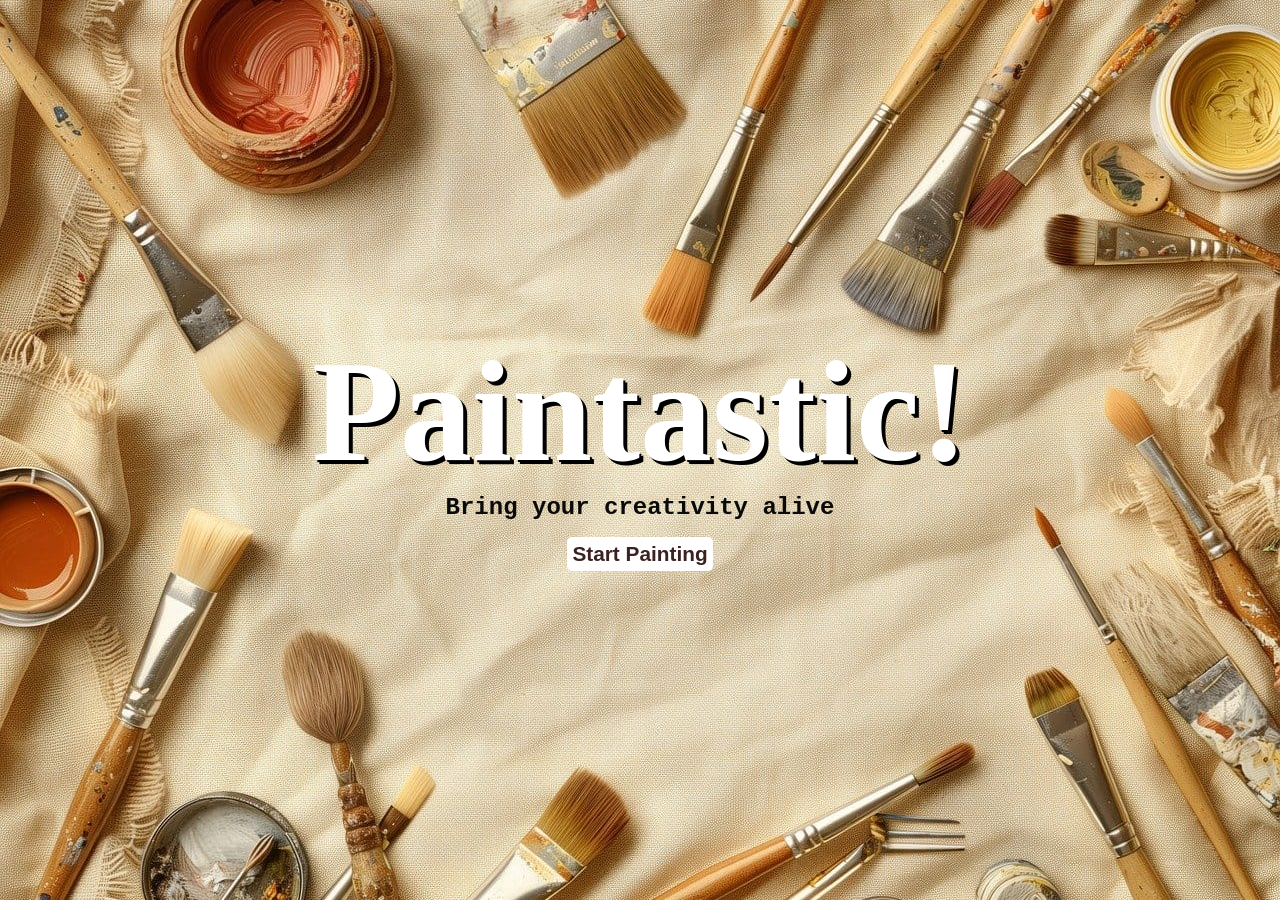
<file: index.html>
<!DOCTYPE html>
<html lang="en">

<head>
    <meta charset="UTF-8">
    <meta name="viewport" content="width=device-width, initial-scale=1.0">
    <link rel="shortcut icon" href="paintbrush.png" type="image/x-icon">
    <title>Paintastic</title>
    <link rel="stylesheet" href="index.css">
</head>

<body>
    <section>
        <h1 class="title">
            Paintastic!
        </h1>
        <p class="tagline">Bring your creativity alive</p>
        <a href="editor.html" class="button">Start Painting</a>
    </section>
</body>

</html>
</file>
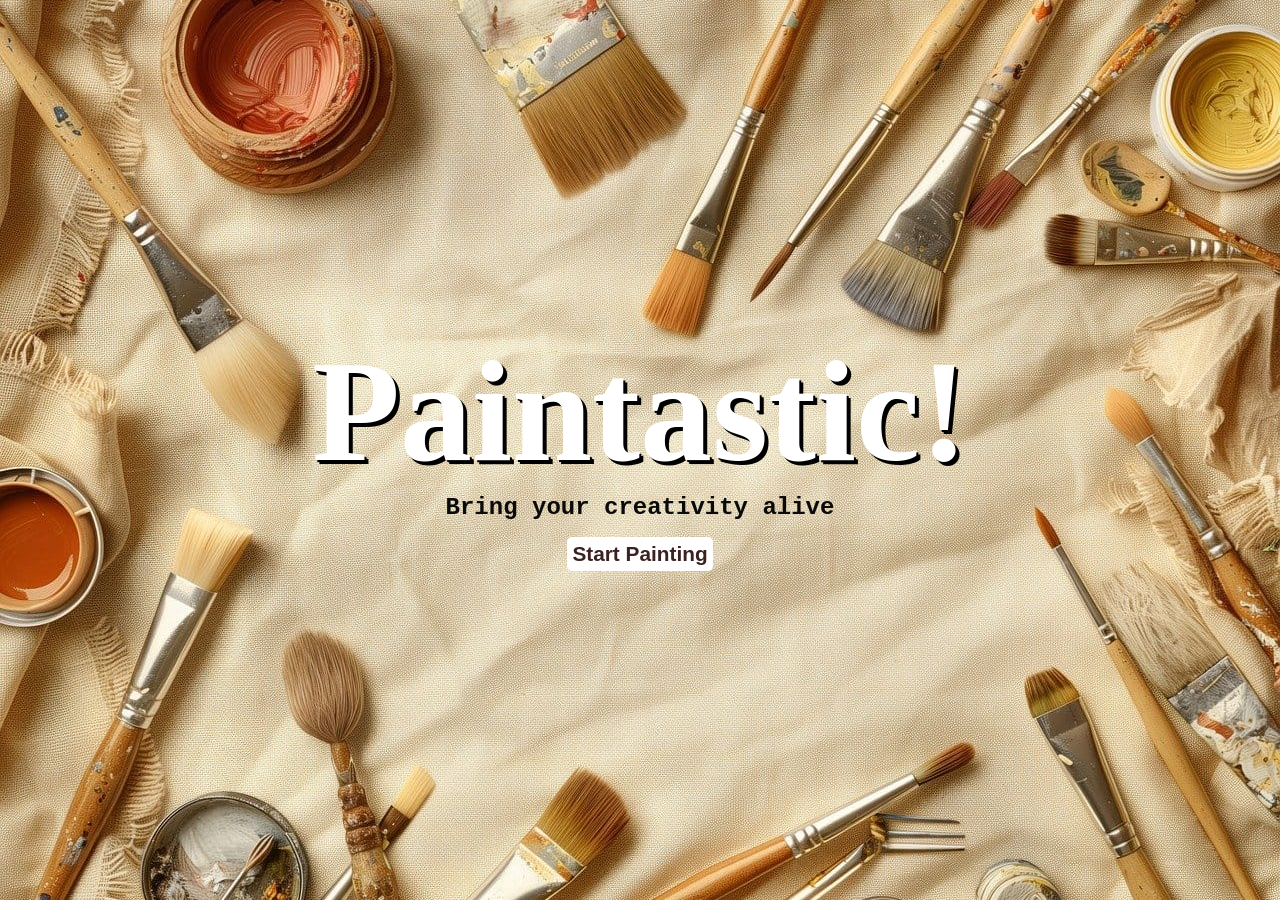
<file: bootcamp/index.html>
<!DOCTYPE html>
<html lang="en">

<head>
    <meta charset="UTF-8">
    <meta name="viewport" content="width=device-width, initial-scale=1.0">
    <link rel="shortcut icon" href="paintbrush.png" type="image/x-icon">
    <title>Paintastic</title>
    <link rel="stylesheet" href="index.css">
</head>

<body>
    <section>
        <h1 class="title">
            Paintastic!
        </h1>
        <p class="tagline">Bring your creativity alive</p>
        <a href="editor.html" class="button">Start Painting</a>
    </section>
</body>

</html>
</file>
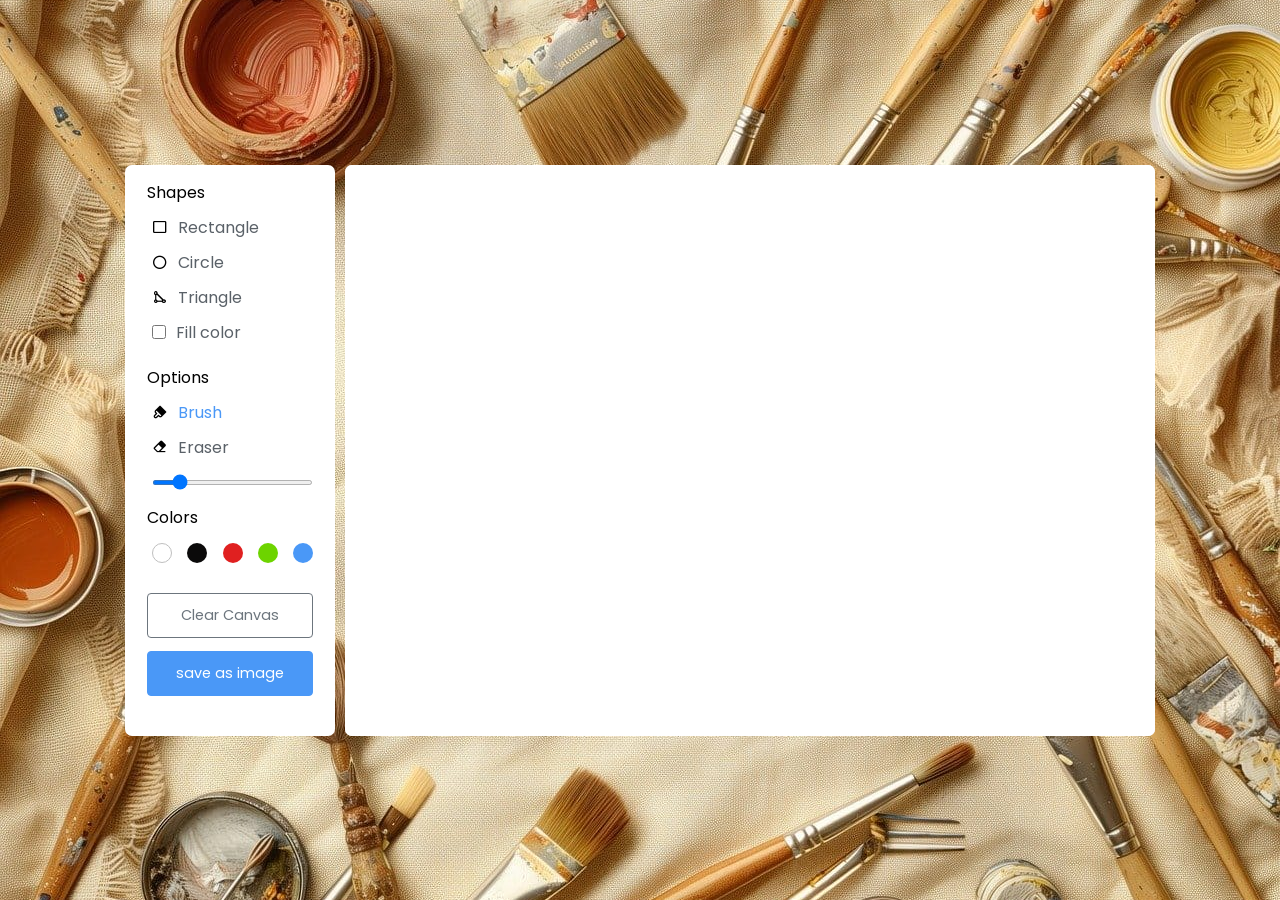
<file: editor.html>
<!DOCTYPE html>
<html lang="en" dir="ltr">

<head>
    <meta charset="utf-8">
    <link rel="shortcut icon" href="paintbrush.png" type="image/x-icon">
    <title>Paintastic</title>
    <link rel="stylesheet" href="editor.css">
    <link rel='stylesheet' href='https://unpkg.com/boxicons@2.1.4/css/boxicons.min.css'>
    <meta name="viewport" content="width=device-width, initial- scale=1.0">
    <script src="script.js" defer></script>
</head>

<body>
    <div class="container">
        <section class="tools-board">
            <div class="row">
                <label class="title">Shapes</label>
                <ul class="options">
                    <li class="option tool" id="rectangle">
                        <i class='bx bx-rectangle'></i>
                        <span>Rectangle</span>
                    </li>
                    <li class="option tool" id="circle">

                        <i class='bx bx-circle'></i>
                        <span>Circle</span>
                    </li>
                    <li class="option tool" id="triangle"> <i class='bx bx-shape-triangle'></i>
                        <span>Triangle</span>
                    </li>
                    <li class="option">
                        <input type="checkbox" id="fill-color">
                        <label for="fill-color">Fill color</label>
                    </li>
                </ul>
            </div>
            <div class="row">
                <label class="title">Options</label>
                <ul class="options">
                    <li class="option active tool" id="brush">
                        <i class='bx bxs-brush'></i>
                        <span>Brush</span>
                    </li>
                    <li class="option tool" id="eraser">
                        <i class='bx bxs-eraser'></i>
                        <span>Eraser</span>
                    <li class="option">
                        <input type="range" id="size-slider" min="1" max="30" value="5">
                    </li>
                </ul>
            </div>
            <div class="row colors">
                <label class="title">Colors</label>
                <ul class="options">
                    <li class="option"></li>
                    <li class="option selected"></li>
                    <li class="option"></li>
                    <li class="option"></li>
                    <li class="option">
                        <input type="color" id="color-picker" value="#4A98F7">
                    </li>
                </ul>
            </div>
            <div class="row buttons">
                <button class="clear-canvas">Clear Canvas</button>
                <button class="save-image">save as image</button>
            </div>

        </section>
        <section class="drawing-board">
            <canvas></canvas>
        </section>
    </div>

</html>
</file>
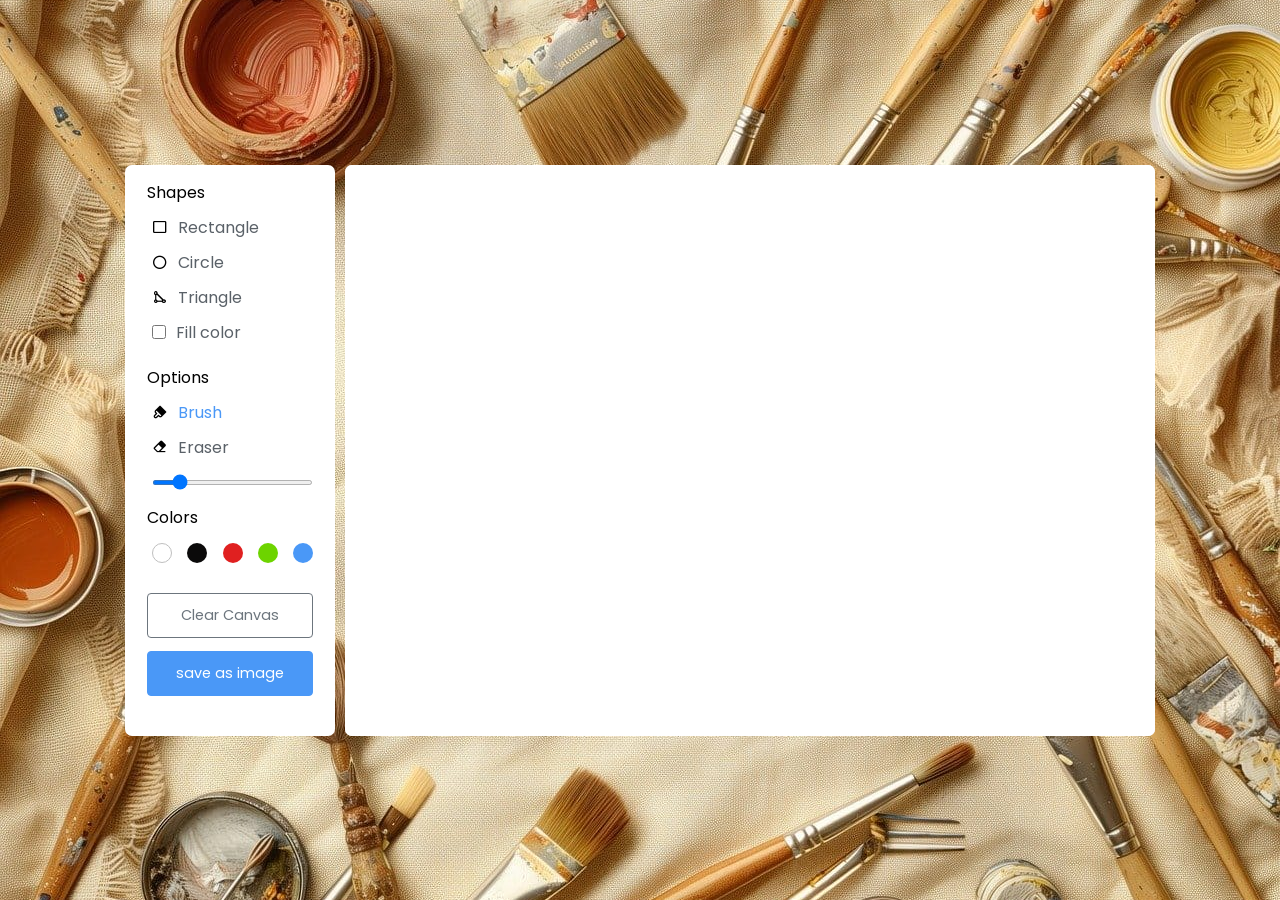
<file: bootcamp/editor.html>
<!DOCTYPE html>
<html lang="en" dir="ltr">

<head>
    <meta charset="utf-8">
    <link rel="shortcut icon" href="paintbrush.png" type="image/x-icon">
    <title>Paintastic</title>
    <link rel="stylesheet" href="editor.css">
    <link rel='stylesheet' href='https://unpkg.com/boxicons@2.1.4/css/boxicons.min.css'>
    <meta name="viewport" content="width=device-width, initial- scale=1.0">
    <script src="script.js" defer></script>
</head>

<body>
    <div class="container">
        <section class="tools-board">
            <div class="row">
                <label class="title">Shapes</label>
                <ul class="options">
                    <li class="option tool" id="rectangle">
                        <i class='bx bx-rectangle'></i>
                        <span>Rectangle</span>
                    </li>
                    <li class="option tool" id="circle">

                        <i class='bx bx-circle'></i>
                        <span>Circle</span>
                    </li>
                    <li class="option tool" id="triangle"> <i class='bx bx-shape-triangle'></i>
                        <span>Triangle</span>
                    </li>
                    <li class="option">
                        <input type="checkbox" id="fill-color">
                        <label for="fill-color">Fill color</label>
                    </li>
                </ul>
            </div>
            <div class="row">
                <label class="title">Options</label>
                <ul class="options">
                    <li class="option active tool" id="brush">
                        <i class='bx bxs-brush'></i>
                        <span>Brush</span>
                    </li>
                    <li class="option tool" id="eraser">
                        <i class='bx bxs-eraser'></i>
                        <span>Eraser</span>
                    <li class="option">
                        <input type="range" id="size-slider" min="1" max="30" value="5">
                    </li>
                </ul>
            </div>
            <div class="row colors">
                <label class="title">Colors</label>
                <ul class="options">
                    <li class="option"></li>
                    <li class="option selected"></li>
                    <li class="option"></li>
                    <li class="option"></li>
                    <li class="option">
                        <input type="color" id="color-picker" value="#4A98F7">
                    </li>
                </ul>
            </div>
            <div class="row buttons">
                <button class="clear-canvas">Clear Canvas</button>
                <button class="save-image">save as image</button>
            </div>

        </section>
        <section class="drawing-board">
            <canvas></canvas>
        </section>
    </div>

</html>
</file>
<file: index.css>
* {
    margin: 0;
    padding: 0;
    box-sizing: border-box;
    font-family: 'Poppins', sans-serif;
}

body {
    display: flex;
    align-items: center;
    justify-content: center;
    min-height: 100vh;
    min-width: 100vw;
    background-image: url('img1.jpg');
    background-size: cover;
    background-position: center;
    background-repeat: no-repeat;
}

section {
    display: flex;
    flex-direction: column;
    align-items: center;
    animation: fadeIn 1s ease-in-out;
}

.title {
    text-align: center;
    color: #fff;
    font-family: "League Script", cursive;
    font-size: 9rem;
    font-weight: bold;
    text-shadow: 2px 2px 0 #000, 4px 4px 0 #000;
}

.tagline {
    color: #0a0a0a;
    font-family: 'Courier New', Courier, monospace;
    font-size: 1.5rem;
    font-weight: bold;
    text-align: center;
    margin-bottom: 1rem;
}

.button {
    text-decoration: none;
    text-align: center;
    background-color: #fff;
    color: rgb(59, 34, 34);
    padding: 5px 5px;
    border: none;
    border-radius: 5px;
    cursor: pointer;
    font-size: 1.3rem;
    font-weight: 700;
    transition: background-color 0.3s ease;
}

.button:hover {
    background-color: #eae5e5;
}

@keyframes fadeIn {
    0% {
        opacity: 0;
    }

    100% {
        opacity: 1;
    }
}

@media (max-width: 768px) {
    .title {
        font-size: 5rem;
    }

    .tagline {
        font-size: 1.2rem;
    }

    .button {
        font-size: 1rem;
    }
}

@media (max-width: 480px) {
    .title {
        font-size: 4rem;
    }

    .tagline {
        font-size: 1.1 rem;
    }

    .button {
        font-size: 0.9 rem;
    }
}
</file>
<file: bootcamp/index.css>
* {
    margin: 0;
    padding: 0;
    box-sizing: border-box;
    font-family: 'Poppins', sans-serif;
}

body {
    display: flex;
    align-items: center;
    justify-content: center;
    min-height: 100vh;
    min-width: 100vw;
    background-image: url('img1.jpg');
    background-size: cover;
    background-position: center;
    background-repeat: no-repeat;
}

section {
    display: flex;
    flex-direction: column;
    align-items: center;
    animation: fadeIn 1s ease-in-out;
}

.title {
    text-align: center;
    color: #fff;
    font-family: "League Script", cursive;
    font-size: 9rem;
    font-weight: bold;
    text-shadow: 2px 2px 0 #000, 4px 4px 0 #000;
}

.tagline {
    color: #0a0a0a;
    font-family: 'Courier New', Courier, monospace;
    font-size: 1.5rem;
    font-weight: bold;
    text-align: center;
    margin-bottom: 1rem;
}

.button {
    text-decoration: none;
    text-align: center;
    background-color: #fff;
    color: rgb(59, 34, 34);
    padding: 5px 5px;
    border: none;
    border-radius: 5px;
    cursor: pointer;
    font-size: 1.3rem;
    font-weight: 700;
    transition: background-color 0.3s ease;
}

.button:hover {
    background-color: #eae5e5;
}

@keyframes fadeIn {
    0% {
        opacity: 0;
    }

    100% {
        opacity: 1;
    }
}

@media (max-width: 768px) {
    .title {
        font-size: 5rem;
    }

    .tagline {
        font-size: 1.2rem;
    }

    .button {
        font-size: 1rem;
    }
}

@media (max-width: 480px) {
    .title {
        font-size: 4rem;
    }

    .tagline {
        font-size: 1.1 rem;
    }

    .button {
        font-size: 0.9 rem;
    }
}
</file>
<file: editor.css>
@import url('https://fonts.googleapis.com/css2?family=Poppins:wght@400;500;600&display=swap');

* {
    margin: 0;
    padding: 0;
    box-sizing: border-box;
    font-family: 'Poppins', sans-serif;
}

body {
    display: flex;
    align-items: center;
    justify-content: center;
    min-height: 100vh;
    background-image: url('img1.jpg');
    background-size: cover;
    background-position: center;
    background-repeat: no-repeat;
}

.container {
    display: flex;
    width: 100%;
    gap: 10px;
    padding: 10px;
    max-width: 1050px;

}

section {

    background: #fff;
    border-radius: 7px;
}

.tools-board {
    width: 210px;
    padding: 15px 22px 0;
}

.tools-board .row {
    margin-bottom: 20px;
}

.row .options {
    list-style: none;
    margin: 10px 0 0 5px;
}

.row .options .option {
    display: flex;
    cursor: pointer;
    align-items: center;
    margin-bottom: 10px;

}

.option:is(:hover, .active) img {
    filter: invert(17%) sepia (90%) saturate (3000%) hue-rotate (900deg) brightness(100%) contrast (100%);
}

.option :where(span, label) {
    color: #5A6168;
    cursor: pointer;
    padding-left: 10px;
}

.option:is(:hover, .active) :where(span, label) {
    color: #4A98F7;
}

.option #fill-color {
    cursor: pointer;
    height: 14px;
    width: 14px;
}

#fill-color:checked~label {
    color: #4A98F7;
}


.option #size-slider {
    width: 100%;
    height: 5px;
    margin-top: 10px;
}

.colors .options {
    display: flex;
    justify-content: space-between;
}

.colors .option {
    height: 20px;
    width: 20px;
    border-radius: 50%;
    margin-top: 3px;
    position: relative;
}

.colors .option:nth-child(1) {
    background-color: #fff;
    border: 1px solid #bfbfbf;
}

.colors .option:nth-child(2) {
    background-color: #0b0a0a;
}

.colors .option:nth-child(3) {
    background-color: #E02020;
}

.colors .option:nth-child(4) {
    background-color: #6DD400;
}

.colors .option:nth-child(5) {
    background-color: #4A98F7;
}

.colors.option.selected::before {
    position: absolute;
    content: "";
    top: 50%;
    left: 50%;
    height: 12px;
    width: 12px;
    background: inherit;
    border-radius: inherit;
    border: 2px solid #fff;
    transform: translate(-50%, -50%);
}

.colors.option:first-child.selected::before {
    border-color: #ccc;
}

.option #color-picker {
    opacity: 0;
    cursor: pointer;
}

.buttons button {
    width: 100%;
    color: #fff;
    border: none;
    outline: none;
    padding: 11px 0;
    font-size: 0.9rem;
    margin-bottom: 13px;
    background: none;
    border-radius: 4px;
    cursor: pointer;
}

.buttons .clear-canvas {
    color: #6C757D;
    border: 1px solid #6C757D;
    transition: all 0.3s ease;
}

.clear-canvas:hover {
    color: #fff;
    background: #0f3455;
}

.buttons .save-image {
    background: #4A98F7;
    border: 1px solid #4A98F7;
}

.drawing-board {
    flex: 1;
    overflow: hidden;
}

.drawing-board canvas {
    width: 100%;
    height: 100%;
}
</file>
<file: bootcamp/editor.css>
@import url('https://fonts.googleapis.com/css2?family=Poppins:wght@400;500;600&display=swap');

* {
    margin: 0;
    padding: 0;
    box-sizing: border-box;
    font-family: 'Poppins', sans-serif;
}

body {
    display: flex;
    align-items: center;
    justify-content: center;
    min-height: 100vh;
    background-image: url('img1.jpg');
    background-size: cover;
    background-position: center;
    background-repeat: no-repeat;
}

.container {
    display: flex;
    width: 100%;
    gap: 10px;
    padding: 10px;
    max-width: 1050px;

}

section {

    background: #fff;
    border-radius: 7px;
}

.tools-board {
    width: 210px;
    padding: 15px 22px 0;
}

.tools-board .row {
    margin-bottom: 20px;
}

.row .options {
    list-style: none;
    margin: 10px 0 0 5px;
}

.row .options .option {
    display: flex;
    cursor: pointer;
    align-items: center;
    margin-bottom: 10px;

}

.option:is(:hover, .active) img {
    filter: invert(17%) sepia (90%) saturate (3000%) hue-rotate (900deg) brightness(100%) contrast (100%);
}

.option :where(span, label) {
    color: #5A6168;
    cursor: pointer;
    padding-left: 10px;
}

.option:is(:hover, .active) :where(span, label) {
    color: #4A98F7;
}

.option #fill-color {
    cursor: pointer;
    height: 14px;
    width: 14px;
}

#fill-color:checked~label {
    color: #4A98F7;
}


.option #size-slider {
    width: 100%;
    height: 5px;
    margin-top: 10px;
}

.colors .options {
    display: flex;
    justify-content: space-between;
}

.colors .option {
    height: 20px;
    width: 20px;
    border-radius: 50%;
    margin-top: 3px;
    position: relative;
}

.colors .option:nth-child(1) {
    background-color: #fff;
    border: 1px solid #bfbfbf;
}

.colors .option:nth-child(2) {
    background-color: #0b0a0a;
}

.colors .option:nth-child(3) {
    background-color: #E02020;
}

.colors .option:nth-child(4) {
    background-color: #6DD400;
}

.colors .option:nth-child(5) {
    background-color: #4A98F7;
}

.colors.option.selected::before {
    position: absolute;
    content: "";
    top: 50%;
    left: 50%;
    height: 12px;
    width: 12px;
    background: inherit;
    border-radius: inherit;
    border: 2px solid #fff;
    transform: translate(-50%, -50%);
}

.colors.option:first-child.selected::before {
    border-color: #ccc;
}

.option #color-picker {
    opacity: 0;
    cursor: pointer;
}

.buttons button {
    width: 100%;
    color: #fff;
    border: none;
    outline: none;
    padding: 11px 0;
    font-size: 0.9rem;
    margin-bottom: 13px;
    background: none;
    border-radius: 4px;
    cursor: pointer;
}

.buttons .clear-canvas {
    color: #6C757D;
    border: 1px solid #6C757D;
    transition: all 0.3s ease;
}

.clear-canvas:hover {
    color: #fff;
    background: #0f3455;
}

.buttons .save-image {
    background: #4A98F7;
    border: 1px solid #4A98F7;
}

.drawing-board {
    flex: 1;
    overflow: hidden;
}

.drawing-board canvas {
    width: 100%;
    height: 100%;
}
</file>
